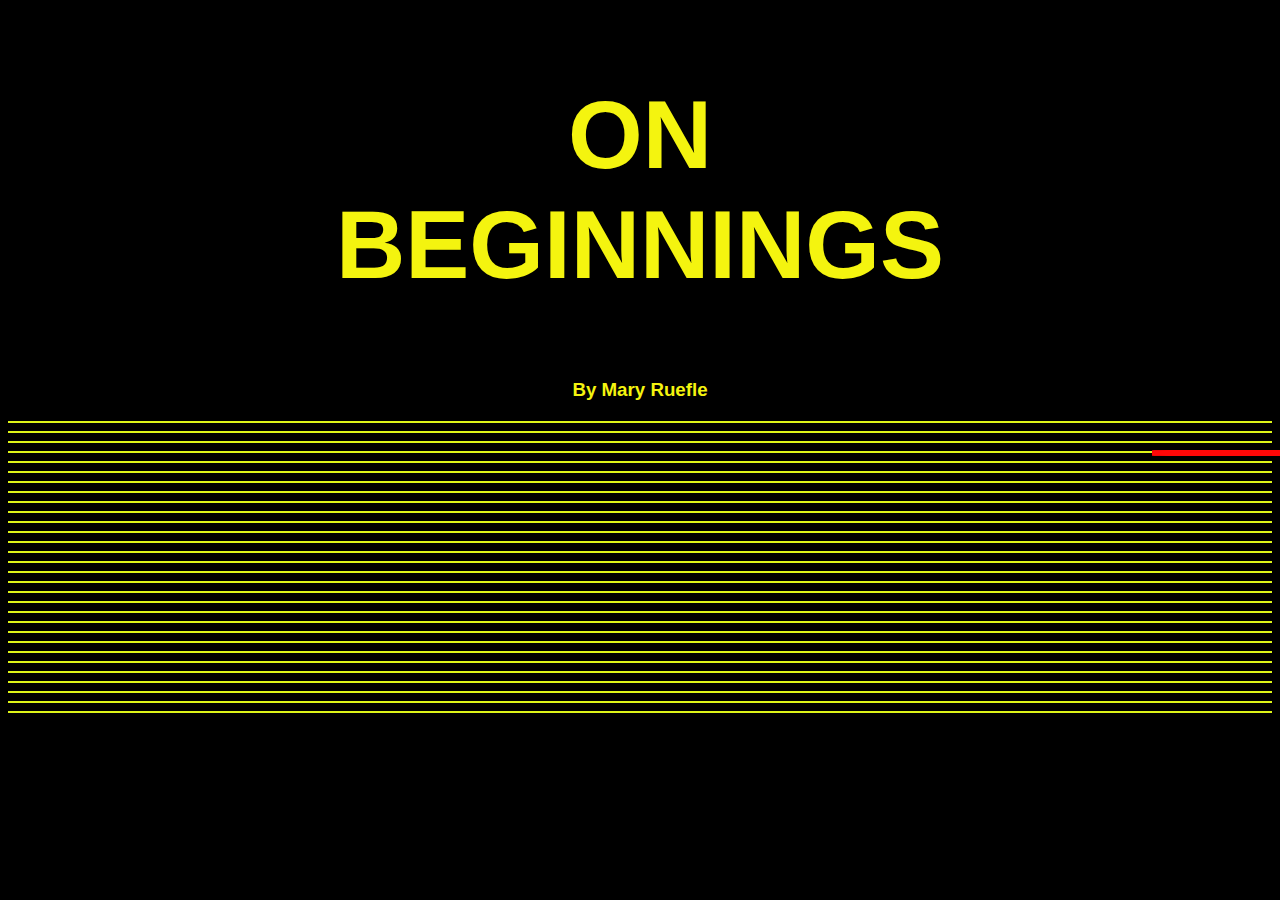
<file: index.html>
<!DOCTYPE html>
<html lang="en">
  <head>
    <meta charset="UTF-8">
    <meta name="viewport" content="width=device-width, initial-scale=1.0">
    <title>My Website</title>
    <link rel="stylesheet" type="text/css" href="styles.css">
  </head>
  <body>
    <section class="container">
      <h2>ON</br>BEGINNINGS</h2> 
      <h3>By Mary Ruefle</h3>
       
        
    </section>
  </body>
</html>


<!DOCTYPE html>
<html>
<meta name="viewport" content="width=device-width, initial-scale=1">
<head>
<style>
/* Red border */
hr.new1 {
  border-top: 1px solid red;
}

/* line */
hr.new2 {
  border-top: 1px dashed red;
}




hr.new4 {
  border: 1px solid rgb(221, 243, 24);
}

</style>
</head>
<body>


  <div class="line"> </div>
  <a href="page1.html">
    <div class="line"></div>
  </a>

<hr class="new4">
<hr class="new4">
<hr class="new4">
<hr class="new4">
<hr class="new4">
<hr class="new4">
<hr class="new4">
<hr class="new4">
<hr class="new4">
<hr class="new4">
<hr class="new4">
<hr class="new4">
<hr class="new4">
<hr class="new4">
<hr class="new4">
<hr class="new4">
<hr class="new4">
<hr class="new4">
<hr class="new4">
<hr class="new4">
<hr class="new4">
<hr class="new4">
<hr class="new4">
<hr class="new4">
<hr class="new4"><hr class="new4">
<hr class="new4">
<hr class="new4">
<hr class="new4">
<hr class="new4">


</body>
</html>
</file>
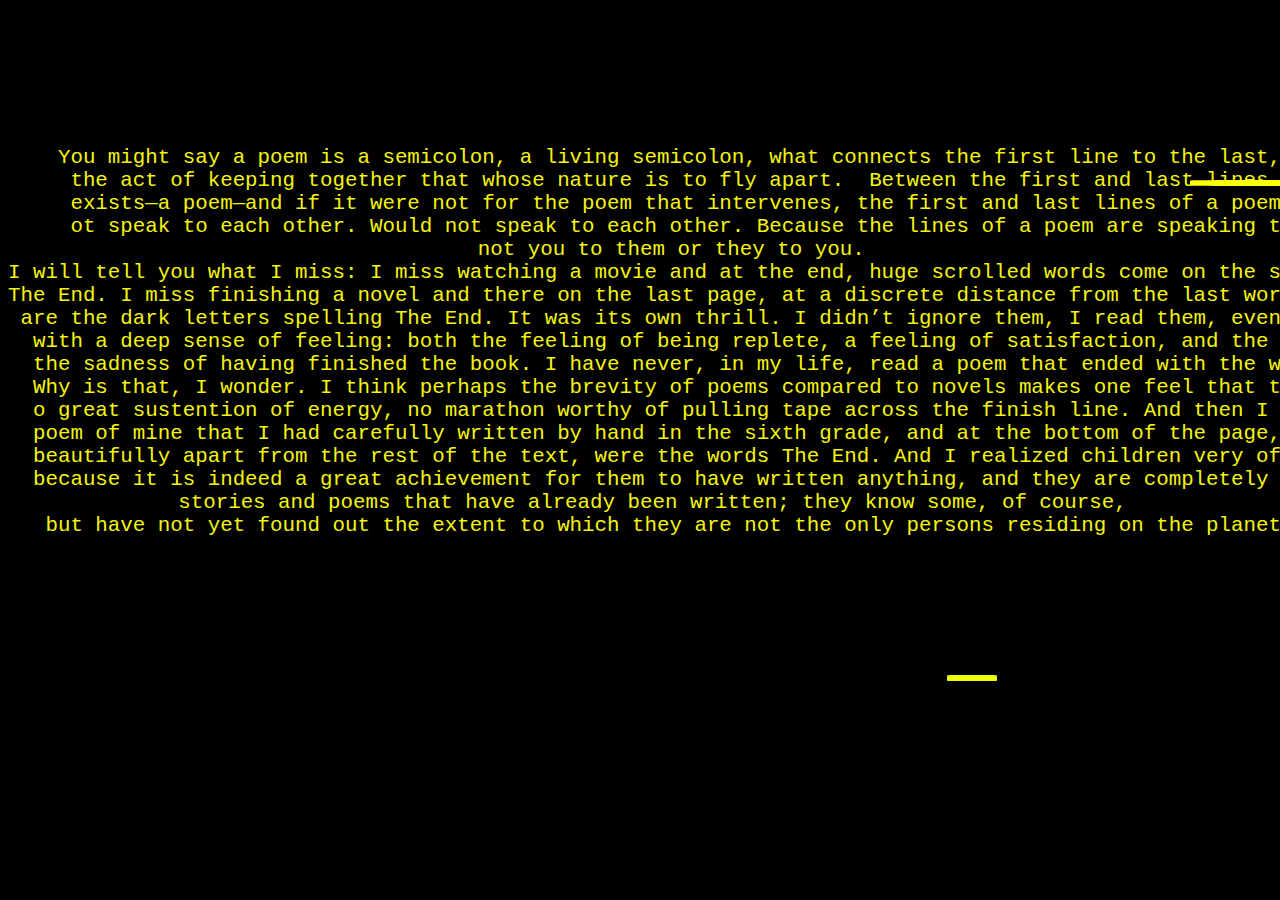
<file: page.3.html>
<html lang="en">
  <head>
    <meta charset="UTF-8">
    <meta name="viewport" content="width=device-width, initial-scale=1.0">
    <title>My Website</title>
    <link rel="stylesheet" type="text/css" href="styles.css">
  </head>
  <body>
 <p> 
  <pre> 
    <div class="line2"> </div>
    You might say a poem is a semicolon, a living semicolon, what connects the first line to the last,
     the act of keeping together that whose nature is to fly apart.  Between the first and last lines there 
     exists—a poem—and if it were not for the poem that intervenes, the first and last lines of a poem would n
     ot speak to each other. Would not speak to each other. Because the lines of a poem are speaking to each other, 
     not you to them or they to you.
I will tell you what I miss: I miss watching a movie and at the end, huge scrolled words come on the screen and say: 
The End. I miss finishing a novel and there on the last page, at a discrete distance from the last words of the last sentence,
 are the dark letters spelling The End. It was its own thrill. I didn’t ignore them, I read them, even if only silently,
  with a deep sense of feeling: both the feeling of being replete, a feeling of satisfaction, and the feeling of loss, 
  the sadness of having finished the book. I have never, in my life, read a poem that ended with the words The End. 
  Why is that, I wonder. I think perhaps the brevity of poems compared to novels makes one feel that there has been n
  o great sustention of energy, no marathon worthy of pulling tape across the finish line. And then I found a 
  poem of mine that I had carefully written by hand in the sixth grade, and at the bottom of the page, in India ink, 
  beautifully apart from the rest of the text, were the words The End. And I realized children very often denote the end 
  because it is indeed a great achievement for them to have written anything, and they are completely unaware of the number of 
  stories and poems that have already been written; they know some, of course,
   but have not yet found out the extent to which they are not the only persons residing on the planet.
   <!-- <div class="line7"> </div> -->

   <a href="page4.html">
    <div class="line7"></div>
  
</a>
</file>
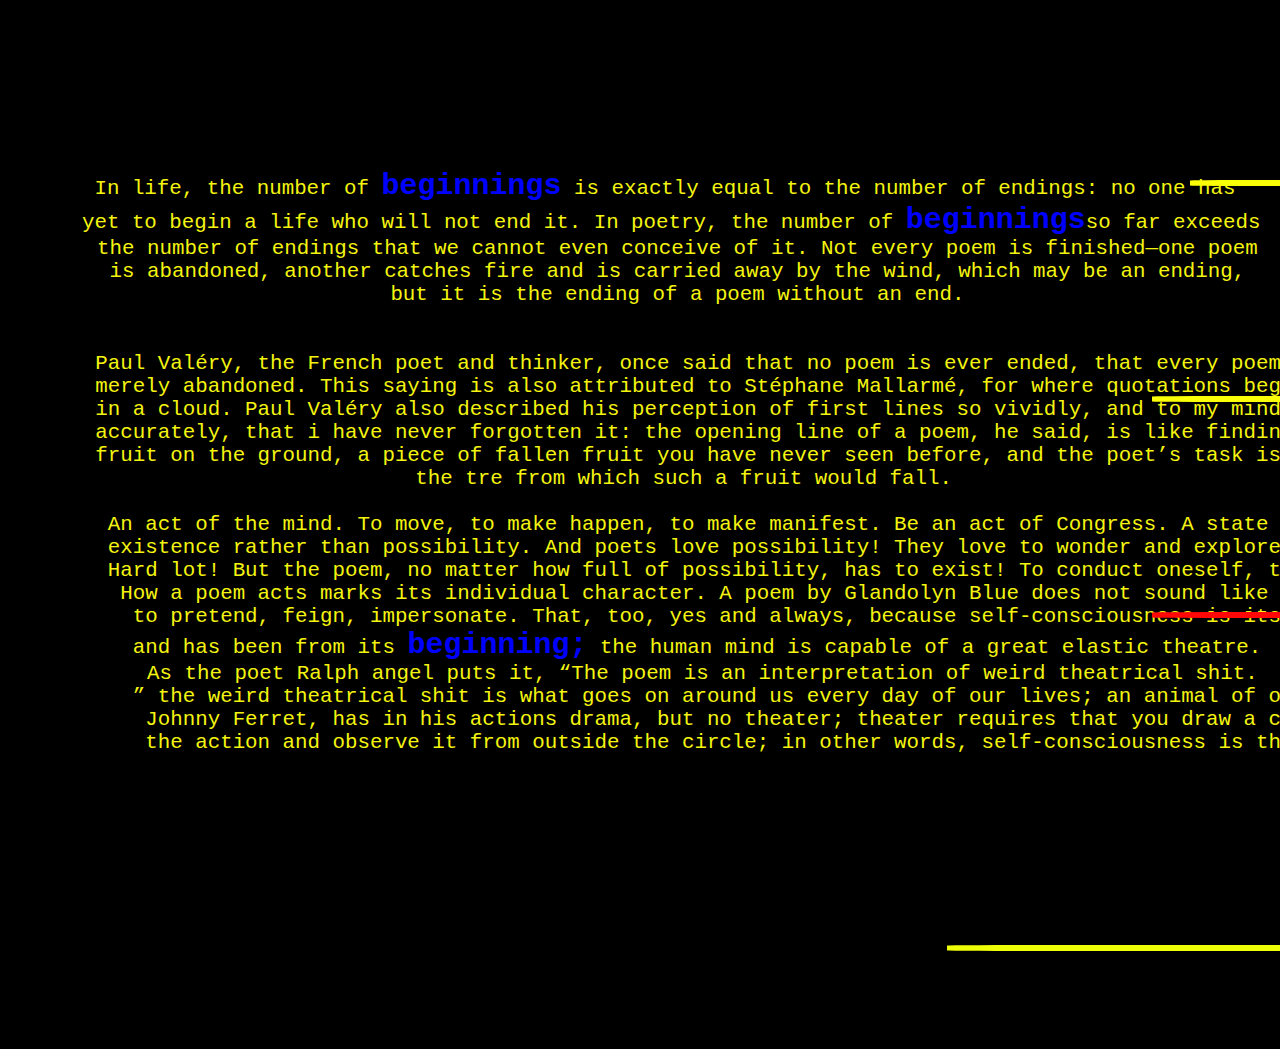
<file: page1.html>
<!DOCTYPE html>
<html lang="en">
  <head>
    <meta charset="UTF-8">
    <meta name="viewport" content="width=device-width, initial-scale=1.0">
    <title>My Website</title>
    <link rel="stylesheet" type="text/css" href="styles.css">
  </head>
  <body>
 <p> 
  <pre> 
   
    <div class="line2"> </div>
    In life, the number of <strong><a href="index.html" style="color: blue;">beginnings</a></strong> is exactly equal to the number of endings: no one has
     yet to begin a life who will not end it. In poetry, the number of <strong><a href="index.html" style="color: blue;">beginnings</a></strong>so far exceeds
      the number of endings that we cannot even conceive of it. Not every poem is finished—one poem
       is abandoned, another catches fire and is carried away by the wind, which may be an ending, 
       but it is the ending of a poem without an end. 
       
       <div class="line3"> </div>
       Paul Valéry, the French poet and thinker, once said that no poem is ever ended, that every poem is 
       merely abandoned. This saying is also attributed to Stéphane Mallarmé, for where quotations begin is 
       in a cloud. Paul Valéry also described his perception of first lines so vividly, and to my mind so 
       accurately, that i have never forgotten it: the opening line of a poem, he said, is like finding a 
       fruit on the ground, a piece of fallen fruit you have never seen before, and the poet’s task is to create
        the tre from which such a fruit would fall. 
        </a>
        An act of the mind. To move, to make happen, to make manifest. Be an act of Congress. A state of real 
        existence rather than possibility. And poets love possibility! They love to wonder and explore. 
        Hard lot! But the poem, no matter how full of possibility, has to exist! To conduct oneself, to behave.
         How a poem acts marks its individual character. A poem by Glandolyn Blue does not sound like a poem by Timothy Sure.
          to pretend, feign, impersonate. That, too, yes and always, because self-consciousness is its own pretension, 
          and has been from its <strong><a href="index.html" style="color: blue;">beginning;</a></strong> the human mind is capable of a great elastic theatre. 
          As the poet Ralph angel puts it, “The poem is an interpretation of weird theatrical shit.
          ” the weird theatrical shit is what goes on around us every day of our lives; an animal of only instinct,
           Johnny Ferret, has in his actions drama, but no theater; theater requires that you draw a circle around 
           the action and observe it from outside the circle; in other words, self-consciousness is theatre. 

           
           <div class="line5"> </div>

           <a href="page2.html">
            <div class="line4"></div>

</pre>  
</p>


       
        
    </section>
   
  </body>
</html>
</file>
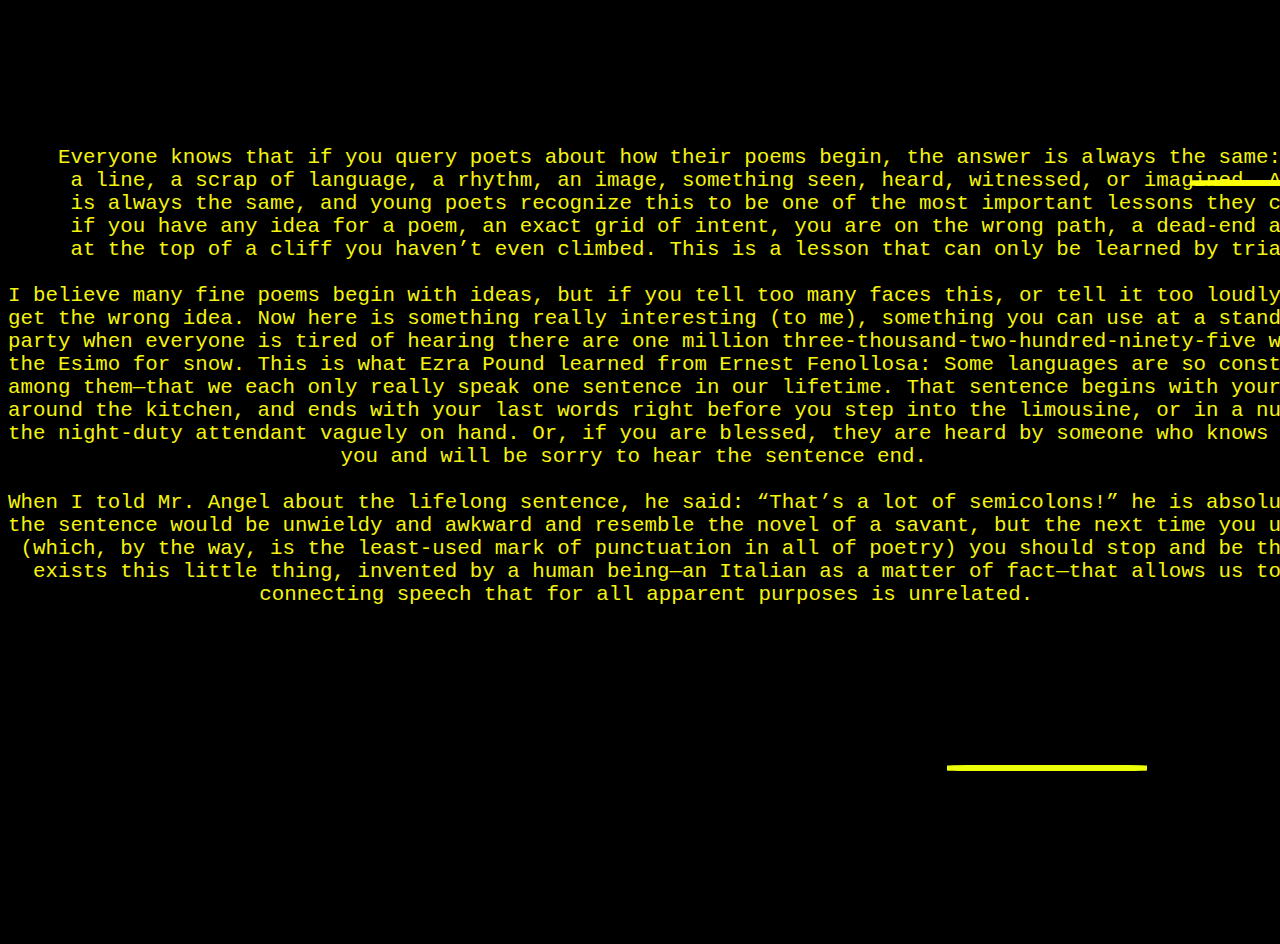
<file: page2.html>
<html lang="en">
  <head>
    <meta charset="UTF-8">
    <meta name="viewport" content="width=device-width, initial-scale=1.0">
    <title>My Website</title>
    <link rel="stylesheet" type="text/css" href="styles.css">
  </head>
  <body>
 <p> 
  <pre> 
    <div class="line2"> </div>
    Everyone knows that if you query poets about how their poems begin, the answer is always the same: a phrase,
     a line, a scrap of language, a rhythm, an image, something seen, heard, witnessed, or imagined. And the lesson 
     is always the same, and young poets recognize this to be one of the most important lessons they can learn: 
     if you have any idea for a poem, an exact grid of intent, you are on the wrong path, a dead-end alley, 
     at the top of a cliff you haven’t even climbed. This is a lesson that can only be learned by trial and error. 

I believe many fine poems begin with ideas, but if you tell too many faces this, or tell it too loudly, they will 
get the wrong idea. Now here is something really interesting (to me), something you can use at a standing-up-only 
party when everyone is tired of hearing there are one million three-thousand-two-hundred-ninety-five words used by 
the Esimo for snow. This is what Ezra Pound learned from Ernest Fenollosa: Some languages are so constructed—English 
among them—that we each only really speak one sentence in our lifetime. That sentence begins with your first words,toddling 
around the kitchen, and ends with your last words right before you step into the limousine, or in a nursing home, 
the night-duty attendant vaguely on hand. Or, if you are blessed, they are heard by someone who knows you and loves 
you and will be sorry to hear the sentence end. 

When I told Mr. Angel about the lifelong sentence, he said: “That’s a lot of semicolons!” he is absolutely right; 
the sentence would be unwieldy and awkward and resemble the novel of a savant, but the next time you use a semicolon
 (which, by the way, is the least-used mark of punctuation in all of poetry) you should stop and be thankful that there
  exists this little thing, invented by a human being—an Italian as a matter of fact—that allows us to go on and keep on 
  connecting speech that for all apparent purposes is unrelated. 
  <!-- <div class="line6">  -->

  <a href="page.3.html">
     <div class="line6"></div>
   
</a>
<!-- </div> -->

  </pre>  
</p>


       
        
    </section>
   
  </body>
</html>
</file>
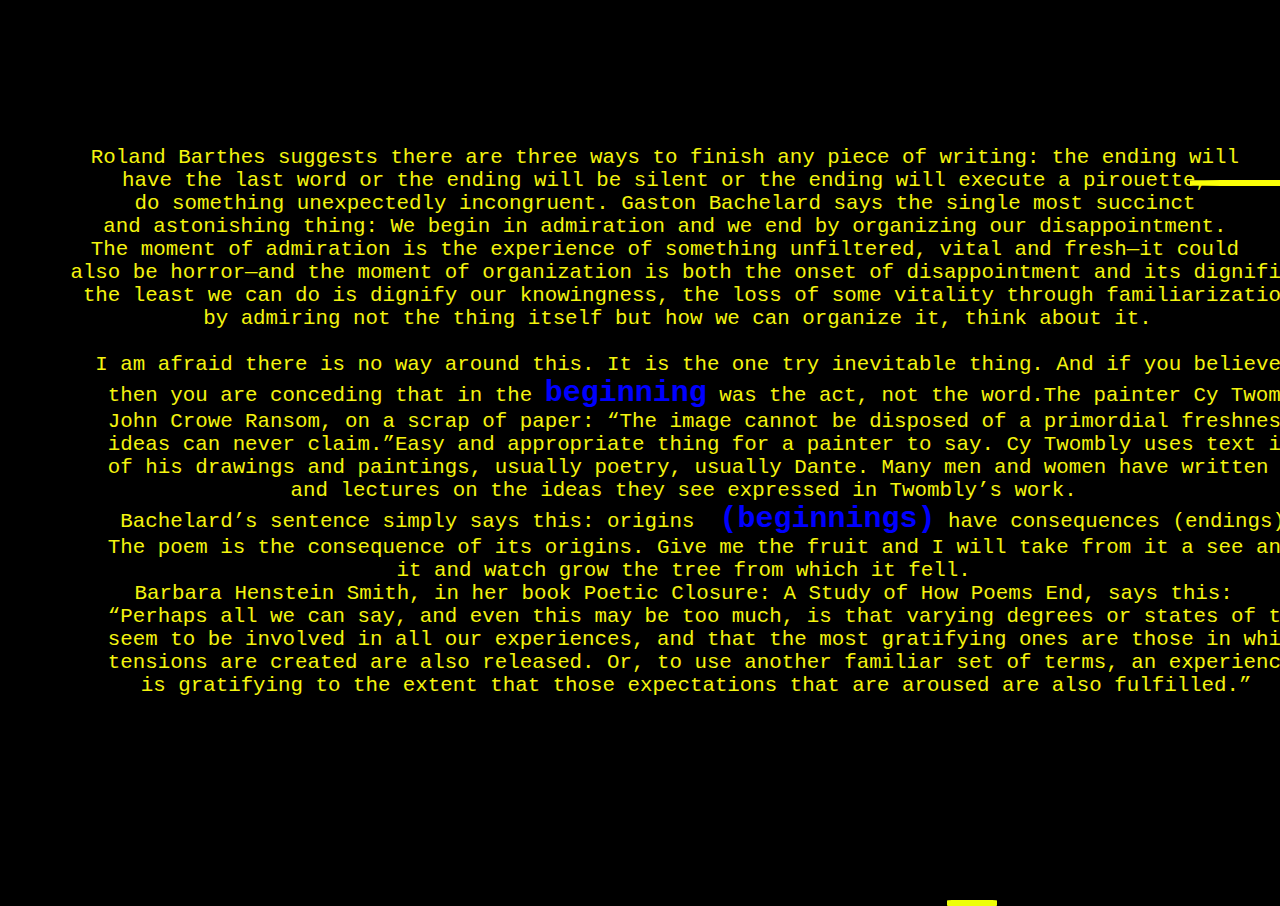
<file: page4.html>
<html lang="en">
  <head>
    <meta charset="UTF-8">
    <meta name="viewport" content="width=device-width, initial-scale=1.0">
    <title>My Website</title>
    <link rel="stylesheet" type="text/css" href="styles.css">
  </head>
  <body>
 <p> 
  <pre> 
    <div class="line2"> </div>
     Roland Barthes suggests there are three ways to finish any piece of writing: the ending will 
    have the last word or the ending will be silent or the ending will execute a pirouette,
     do something unexpectedly incongruent. Gaston Bachelard says the single most succinct 
     and astonishing thing: We begin in admiration and we end by organizing our disappointment. 
     The moment of admiration is the experience of something unfiltered, vital and fresh—it could 
     also be horror—and the moment of organization is both the onset of disappointment and its dignification;
      the least we can do is dignify our knowingness, the loss of some vitality through familiarization,
       by admiring not the thing itself but how we can organize it, think about it. 

       I am afraid there is no way around this. It is the one try inevitable thing. And if you believe that,
        then you are conceding that in the <strong><a href="index.html" style="color: blue;">beginning</a></strong> was the act, not the word.The painter Cy Twombly quotes 
        John Crowe Ransom, on a scrap of paper: “The image cannot be disposed of a primordial freshness which 
        ideas can never claim.”Easy and appropriate thing for a painter to say. Cy Twombly uses text in some 
        of his drawings and paintings, usually poetry, usually Dante. Many men and women have written long essays 
        and lectures on the ideas they see expressed in Twombly’s work. 
         Bachelard’s sentence simply says this: origins  <strong><a href="index.html" style="color: blue;">(beginnings)</a></strong> have consequences (endings).
        The poem is the consequence of its origins. Give me the fruit and I will take from it a see and plant 
        it and watch grow the tree from which it fell. 
        Barbara Henstein Smith, in her book Poetic Closure: A Study of How Poems End, says this: 
        “Perhaps all we can say, and even this may be too much, is that varying degrees or states of tension 
        seem to be involved in all our experiences, and that the most gratifying ones are those in which whatever 
        tensions are created are also released. Or, to use another familiar set of terms, an experience
         is gratifying to the extent that those expectations that are aroused are also fulfilled.”
         <a href="page5.html">
            <div class="line8"></div>
          
        </a>
</file>
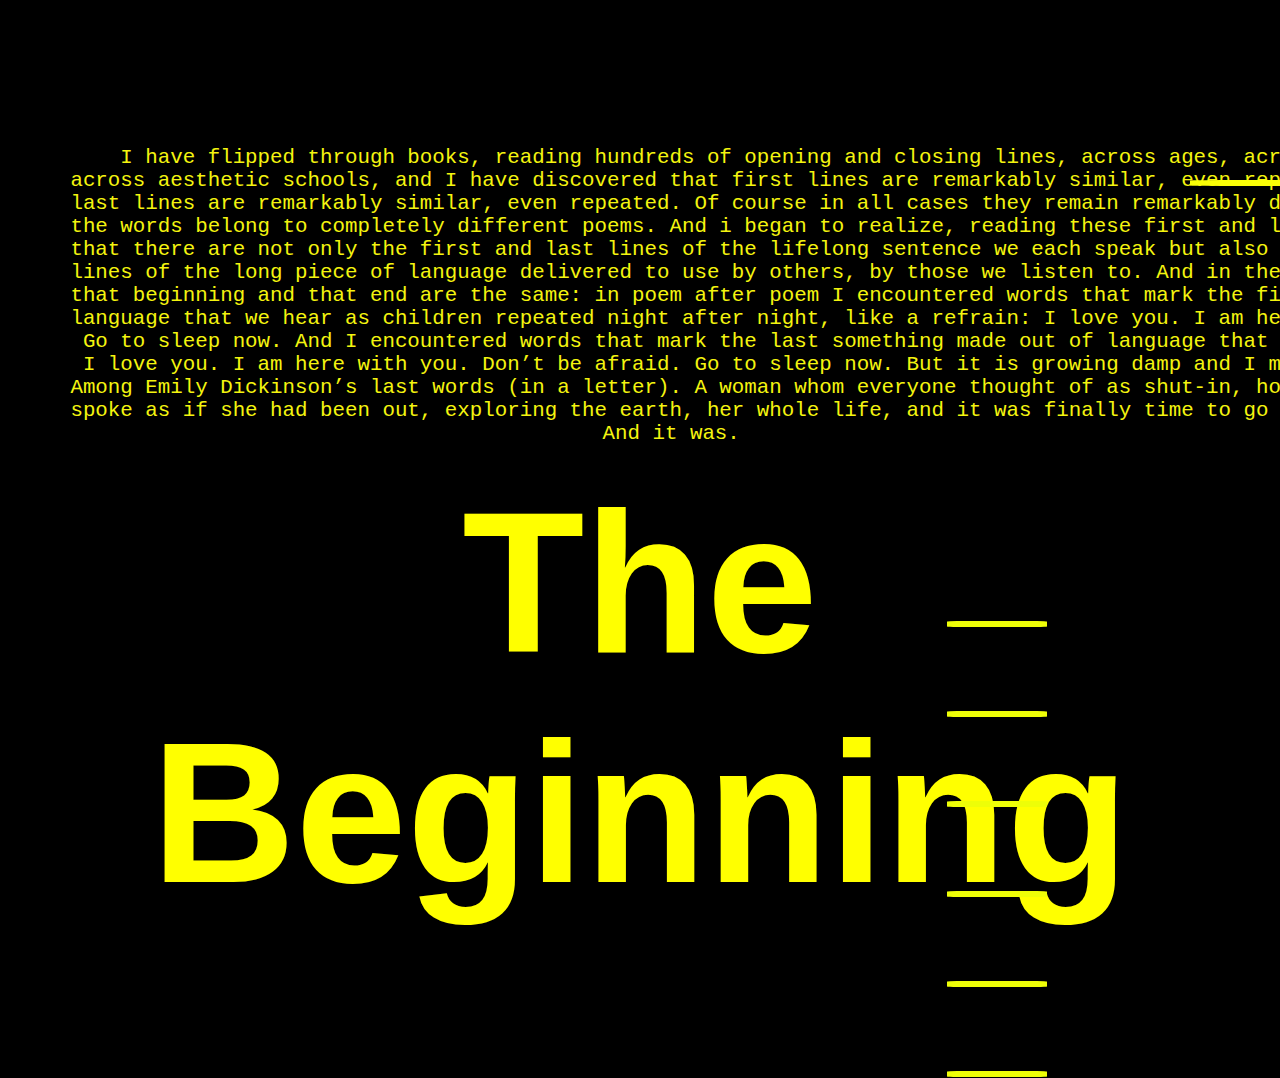
<file: page5.html>
<html lang="en">
  <head>
    <meta charset="UTF-8">
    <meta name="viewport" content="width=device-width, initial-scale=1.0">
    <title>My Website</title>
    <link rel="stylesheet" type="text/css" href="styles.css">
  </head>
  <body>

    
 <p> 
  <pre> 
    <div class="line2"> </div>
         I have flipped through books, reading hundreds of opening and closing lines, across ages, across cultures,
     across aesthetic schools, and I have discovered that first lines are remarkably similar, even repeated, and that 
     last lines are remarkably similar, even repeated. Of course in all cases they remain remarkably distinct, because 
     the words belong to completely different poems. And i began to realize, reading these first and last lines, 
     that there are not only the first and last lines of the lifelong sentence we each speak but also the first and last 
     lines of the long piece of language delivered to use by others, by those we listen to. And in the best of all possible lives, 
     that beginning and that end are the same: in poem after poem I encountered words that mark the first something made out of 
     language that we hear as children repeated night after night, like a refrain: I love you. I am here with you. Don’t be afraid.
      Go to sleep now. And I encountered words that mark the last something made out of language that we hope to hear on earth: 
      I love you. I am here with you. Don’t be afraid. Go to sleep now. But it is growing damp and I must go in. Memory’s fog is rising.
     Among Emily Dickinson’s last words (in a letter). A woman whom everyone thought of as shut-in, homebound, cloistered, 
     spoke as if she had been out, exploring the earth, her whole life, and it was finally time to go in. 
     <span>And it was.</span>
     </pre>
     </p>
     <h1><a href="index.html">The Beginning</a></h1>

     <div class="line9"> </div>
     <div class="line10"> </div>
     <div class="line11"> </div>
     <div class="line12"> </div>
     <div class="line13"> </div>
     <div class="line14"> </div>
</file>
<file: styles.css>
body {
    background-color: rgb(0, 0, 0);
    color: rgb(244, 244, 15);
    font-family: "Neue Haas Grotesk", Helvetica;
    text-align: center;

  }
  
  .container {
    width: 90%;
    margin: 20px auto;
    max-width: 1200px;
  }
  h2 {font-size: 6rem;}
  h1 {
    font-size: 6rem;

  }
  
a:link {
  text-decoration: none;
}
  
  .title{
    color: rgb(251, 255, 0);
  }

  p{
    margin-top: 100px;
    margin-bottom:0;
  }

  pre{
    font-size: 1.3rem;
    margin-bottom:0;
  }
 



  .line {
    background: #fe0707;
    border-radius: 10%;
    width: 300px;
    height: 6px;
    position: absolute;
    left: 90%;
    top: 50%;
    animation: moving 9.5s infinite ease-in-out
}
@keyframes moving {
    0%  {
        left: 90% 
    }
    25% {
        left: 70% 
    }
    50% {
        left: 50% 
    }
    100% {
        left: 30% 
    }
    100% {
        left: 5% 
    }
}


.line2 {
  background: #fafe07;
  border-radius: 10%;
  width: 500px;
  height: 6px;
  position: absolute;
  left: 93%;
  top: 20%;
  animation: moving 12.5s infinite ease-in-out
}
@keyframes moving {
  0%  {
      left: 90% 
  }
  25% {
      left: 70% 
  }
  50% {
      left: 50% 
  }
  100% {
      left: 30% 
  }
  100% {
      left: 5% 
  }
}

.line3 {
  background: #fafe07;
  border-radius: 10%;
  width: 700px;
  height: 6px;
  position: absolute;
  left: 90%;
  top: 44%;
  animation: moving 9.5s infinite ease-in-out
}
@keyframes moving {
  0%  {
      left: 90% 
  }
  25% {
      left: 70% 
  }
  50% {
      left: 50% 
  }
  100% {
      left: 30% 
  }
  100% {
      left: 5% 
  }
}

.line4 {
  background: #fe0707;
  border-radius: 10%;
  width: 900px;
  height: 6px;
  position: absolute;
  left: 90%;
  top: 68%;
  animation: moving 10.5s infinite ease-in-out
}
@keyframes moving {
  0%  {
      left: 90% 
  }
  25% {
      left: 70% 
  }
  50% {
      left: 50% 
  }
  100% {
      left: 30% 
  }
  100% {
      left: 5% 
  }
}
.line5 {
  background: #eefe07;
  border-radius: 10%;
  width: 1100px;
  height: 6px;
  position: absolute;
  left: 74%;
  top: 105%;
  animation: moving 14.5s infinite ease-in-out
}
@keyframes moving {
  0%  {
      left: 90% 
  }
  25% {
      left: 70% 
  }
  50% {
      left: 50% 
  }
  100% {
      left: 30% 
  }
  100% {
      left: 5% 
  }
}

.line6 {
  background: #eefe07;
  border-radius: 10%;
  width: 200px;
  height: 6px;
  position: absolute;
  left: 74%;
  top: 85%;
  animation: moving 6.5s infinite ease-in-out
}
@keyframes moving {
  0%  {
      left: 90% 
  }
  25% {
      left: 70% 
  }
  50% {
      left: 50% 
  }
  100% {
      left: 30% 
  }
  100% {
      left: 5% 
  }
}

.line7 {
  background: #eefe07;
  border-radius: 10%;
  width: 50px;
  height: 6px;
  position: absolute;
  left: 74%;
  top: 75%;
  animation: moving 6.5s infinite ease-in-out
}
@keyframes moving {
  0%  {
      left: 90% 
  }
  25% {
      left: 70% 
  }
  50% {
      left: 50% 
  }
  100% {
      left: 30% 
  }
  100% {
      left: 5% 
  }
}
.line8 {
  background: #eefe07;
  border-radius: 10%;
  width: 50px;
  height: 6px;
  position: absolute;
  left: 74%;
  top: 100%;
  animation: moving 3.5s infinite ease-in-out
}

span {
  margin-bottom: 0px;
}
@keyframes moving {
  0%  {
      left: 90% 
  }
  25% {
      left: 70% 
  }
  50% {
      left: 50% 
  }
  100% {
      left: 30% 
  }
  100% {
      left: 5% 
  }
}
.line9 {
  background: #eefe07;
  border-radius: 10%;
  width: 100px;
  height: 6px;
  position: absolute;
  left: 74%;
  top: 69%;
  animation: moving 3.5s infinite ease-in-out
}
@keyframes moving {
  0%  {
      left: 90% 
  }
  25% {
      left: 70% 
  }
  50% {
      left: 50% 
  }
  100% {
      left: 30% 
  }
  100% {
      left: 5% 
  }
}

.line10 {
  background: #eefe07;
  border-radius: 10%;
  width: 100px;
  height: 6px;
  position: absolute;
  left: 74%;
  top: 79%;
  animation: moving 2.5s infinite ease-in-out
}
@keyframes moving {
  0%  {
      left: 90% 
  }
  25% {
      left: 70% 
  }
  50% {
      left: 50% 
  }
  100% {
      left: 30% 
  }
  100% {
      left: 5% 
  }
}

.line11{
  background: #eefe07;
  border-radius: 10%;
  width: 100px;
  height: 6px;
  position: absolute;
  left: 74%;
  top: 89%;
  animation: moving 1.5s infinite ease-in-out
}
@keyframes moving {
  0%  {
      left: 90% 
  }
  25% {
      left: 70% 
  }
  50% {
      left: 50% 
  }
  100% {
      left: 30% 
  }
  100% {
      left: 5% 
  }
}

.line12 {
  background: #eefe07;
  border-radius: 10%;
  width: 100px;
  height: 6px;
  position: absolute;
  left: 74%;
  top: 99%;
  animation: moving 2.5s infinite ease-in-out
}
@keyframes moving {
  0%  {
      left: 90% 
  }
  25% {
      left: 70% 
  }
  50% {
      left: 50% 
  }
  100% {
      left: 30% 
  }
  100% {
      left: 5% 
  }
}

.line13 {
  background: #eefe07;
  border-radius: 10%;
  width: 100px;
  height: 6px;
  position: absolute;
  left: 74%;
  top: 109%;
  animation: moving 1.5s infinite ease-in-out
}
@keyframes moving {
  0%  {
      left: 90% 
  }
  25% {
      left: 70% 
  }
  50% {
      left: 50% 
  }
  100% {
      left: 30% 
  }
  100% {
      left: 5% 
  }
}

.line14 {
  background: #eefe07;
  border-radius: 10%;
  width: 100px;
  height: 6px;
  position: absolute;
  left: 74%;
  top: 119%;
  animation: moving 1s infinite ease-in-out
}
h1{
  font-size: 200px;
  margin-top:-100px;
  padding-top: 0;
}
a {
  text-decoration: none;
  color: yellow;

}
strong {
  font-size: 30px;
  color: red;
}
@keyframes moving {
  0%  {
      left: 90% 
  }
  25% {
      left: 70% 
  }
  50% {
      left: 50% 
  }
  100% {
      left: 30% 
  }
  100% {
      left: 5% 
  }
}
</file>
